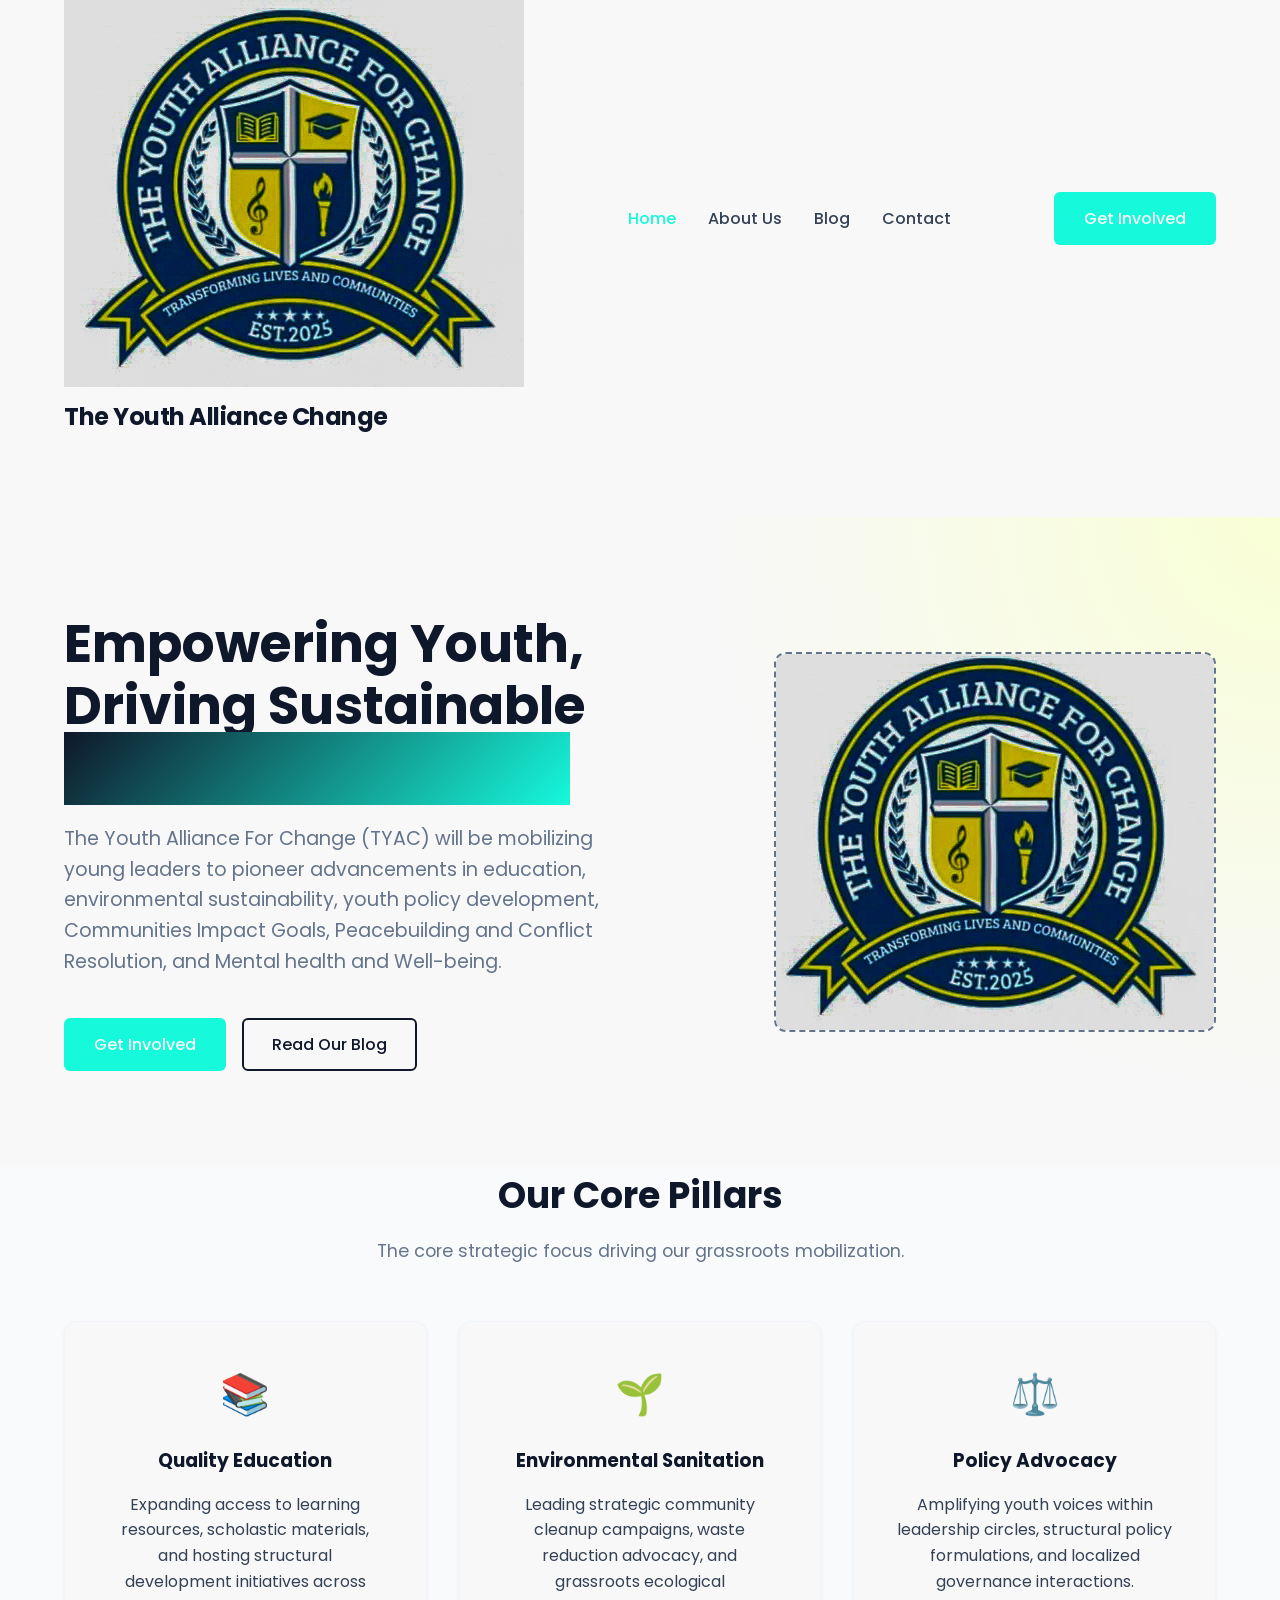
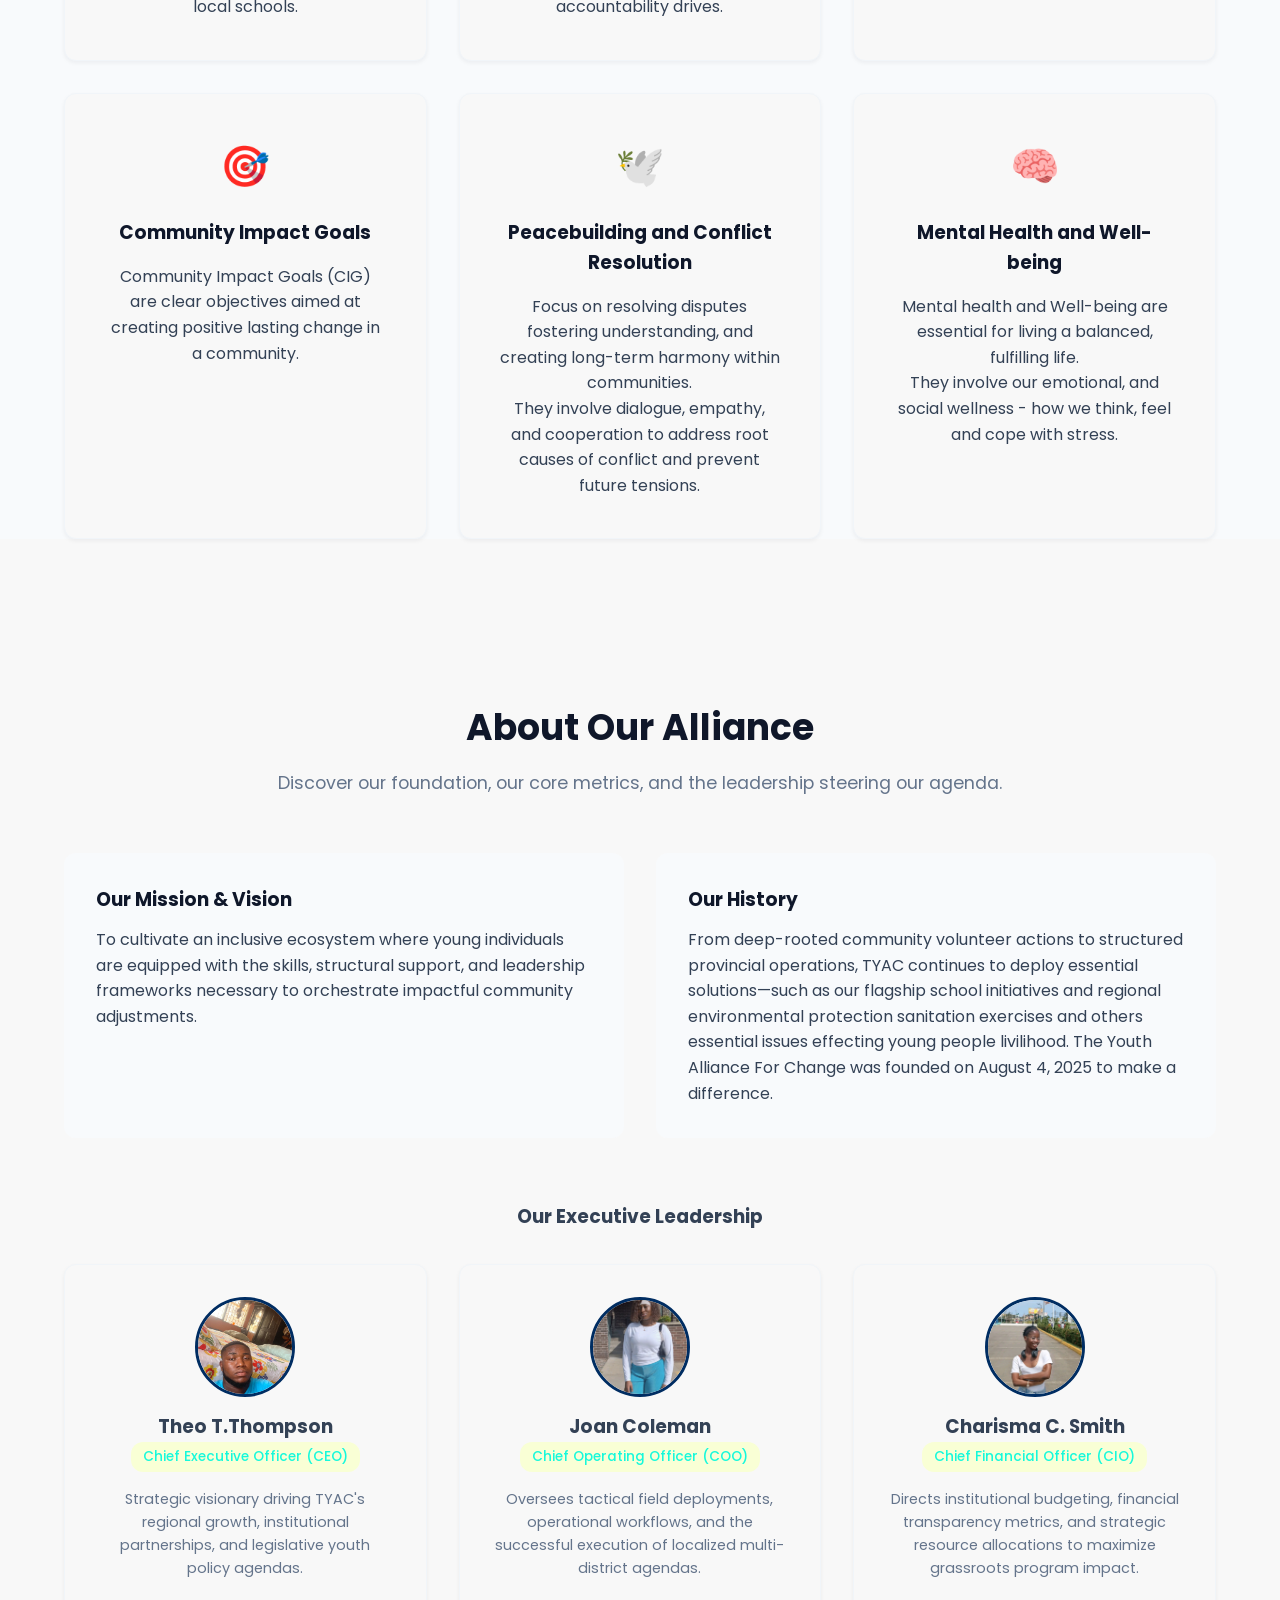
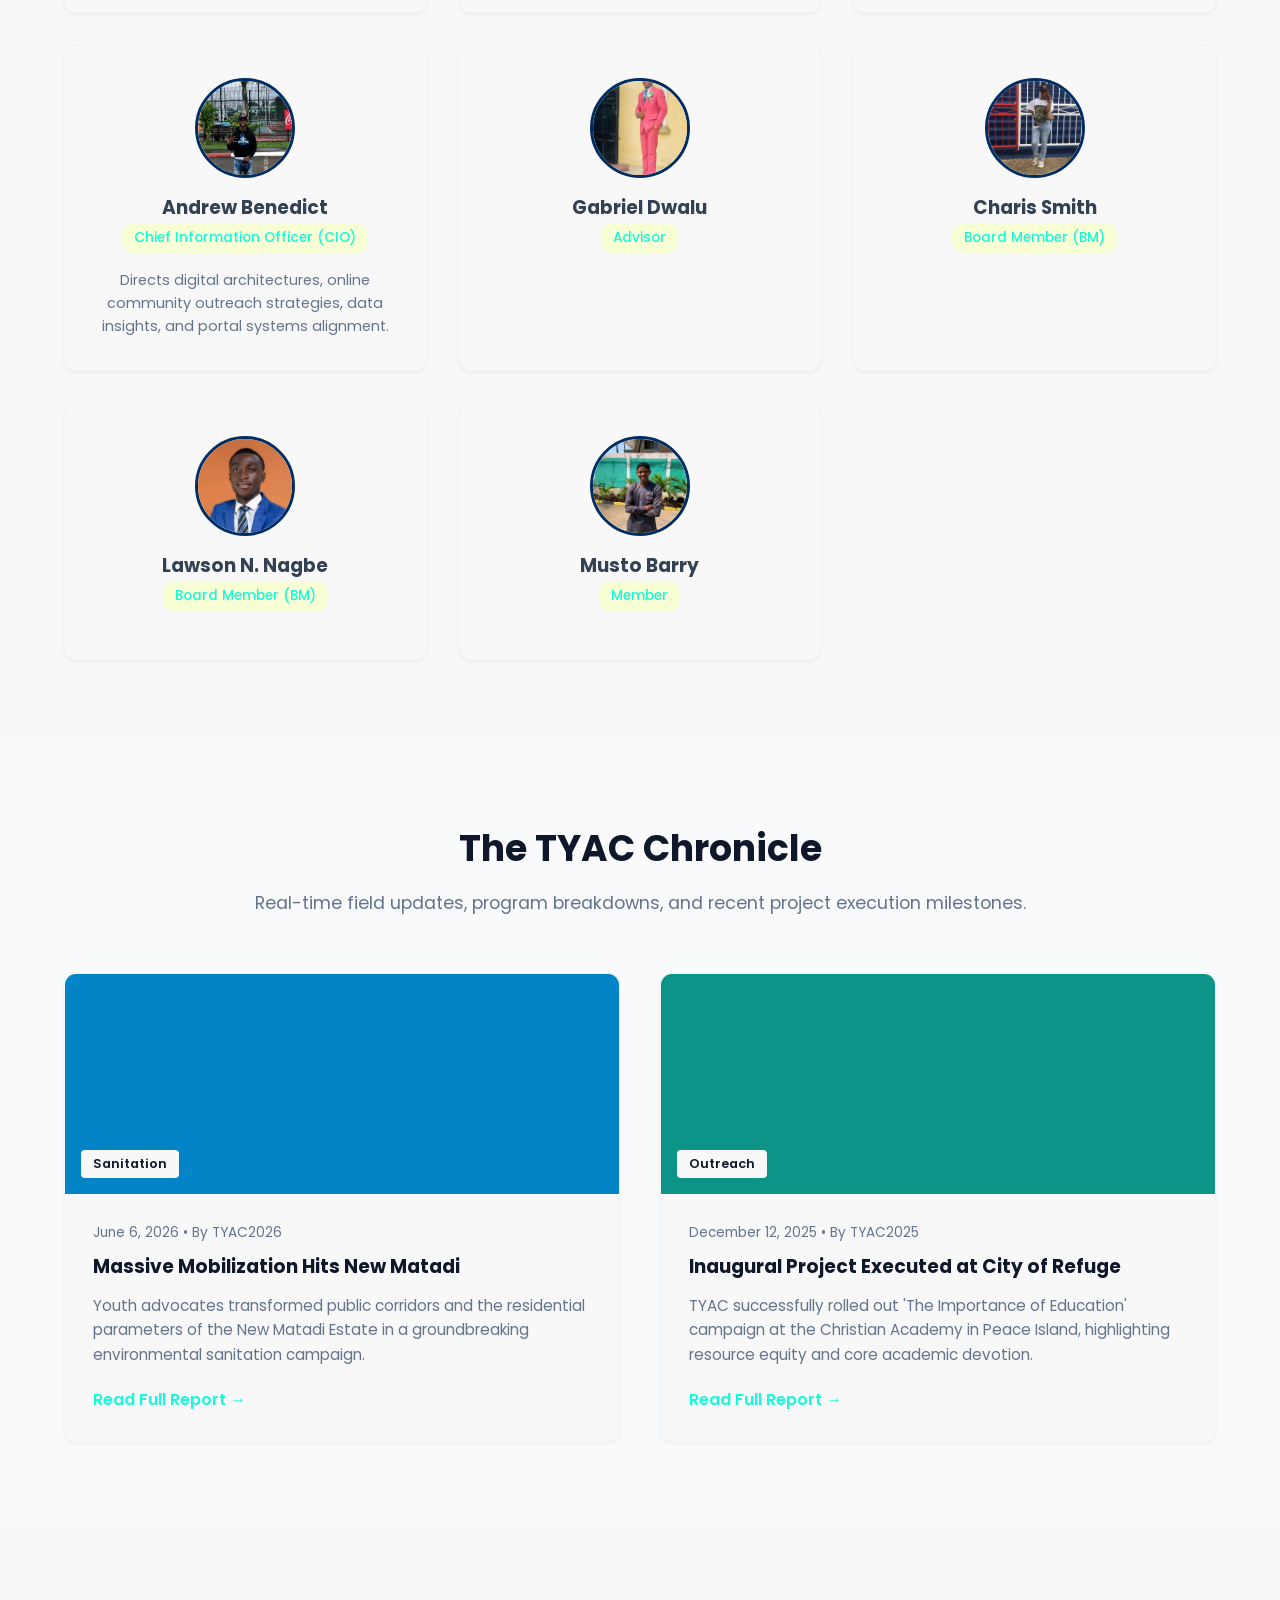
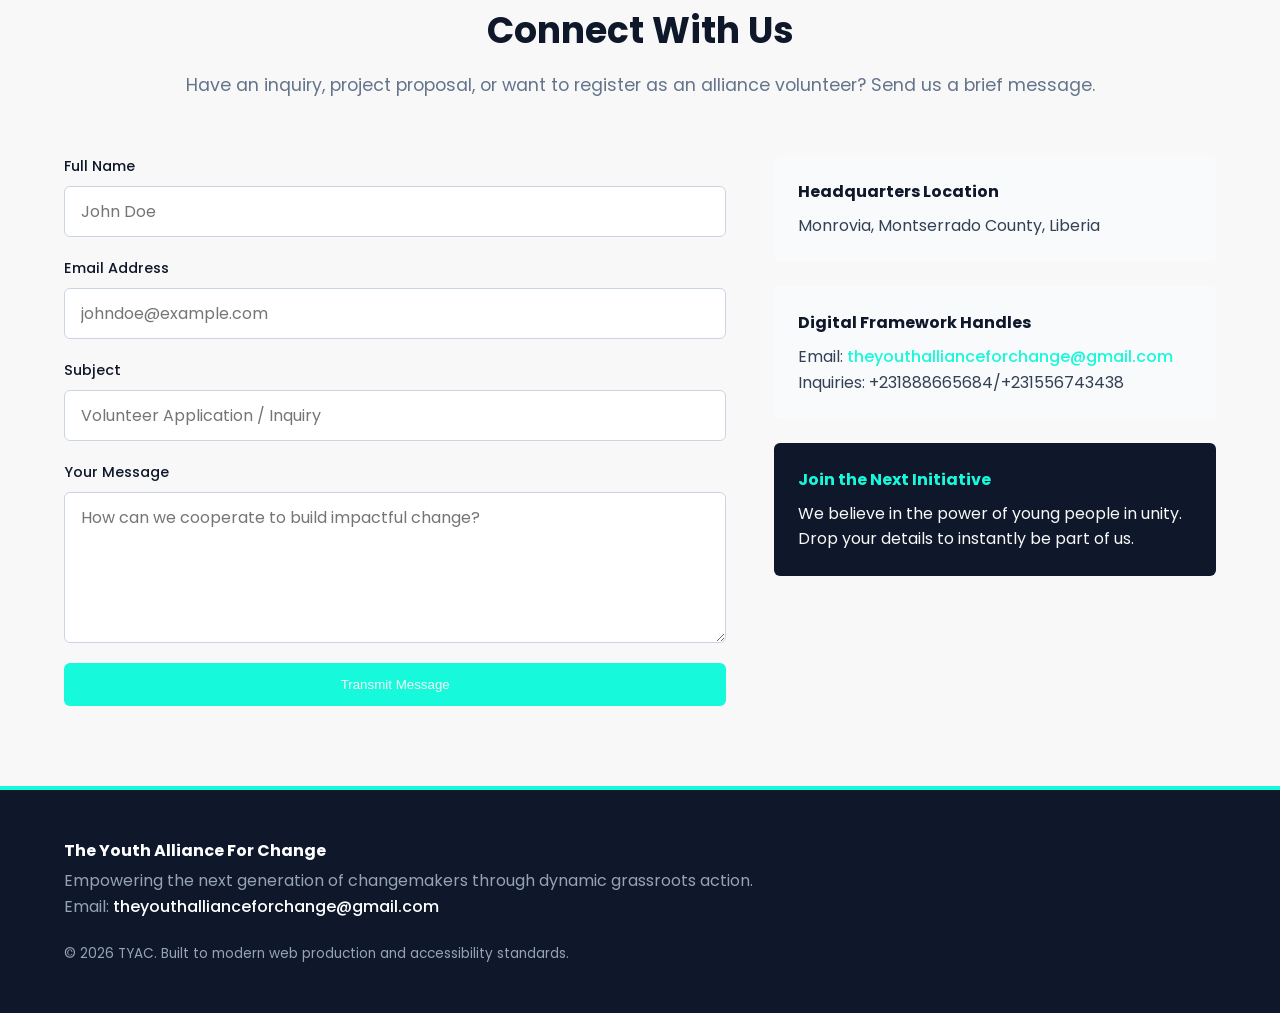
<file: index.html>
<!DOCTYPE html>
<html lang="en">
<head>
    <meta charset="UTF-8">
    <meta name="viewport" content="width=device-width, initial-scale=1.0">
    <title>The Youth Alliance For Change (TYAC) | Official Portal</title>
    <!-- Browser Tab Icon (Favicon) -->
    <link rel="icon" type="image/jpeg" href="1000173127.jpg">
    <!-- Google Fonts for High-End Typography -->
    <link rel="preconnect" href="https://fonts.googleapis.com">
    <link rel="preconnect" href="https://fonts.gstatic.com" crossorigin>
    <link href="https://fonts.googleapis.com/css2?family=Poppins:wght@400;500;600;700&display=swap" rel="stylesheet">
    <link rel="stylesheet" href="style.css">
</head>
<body>

    <!-- GLOBAL HEADER & NAVIGATION -->
        <div class="container header-flex">
            <div class="logo">
                <!-- Swapped text for the official image asset -->
                <a href="#home" class="logo-link">
                    <img src="yac.jpg" alt="The Youth Alliance For Change Logo" class="header-logo-img">
                    <div class="logo">The Youth Alliance Change</div>
                </a>
            </div>
            <nav class="nav-bar">
                <ul class="nav-links">
                    <li><a href="#home" class="active">Home</a></li>
                    <li><a href="#about">About Us</a></li>
                    <li><a href="#blog">Blog</a></li>
                    <li><a href="#contact">Contact</a></li>
                </ul>
            </nav>
            <a href="#contact" class="btn btn-primary nav-cta">Get Involved</a>
        </div>
    </header>

    <main>
        <!-- PAGE 1: HOMEPAGE (LANDING) -->
        <section id="home" class="page-section">
            <!-- Hero Area -->
            <div class="hero-section">
                <div class="container hero-grid">
                    <div class="hero-content">
                        <h1>Empowering Youth, Driving Sustainable <span class="text-gradient">Community Action</span></h1>
                        <p>The Youth Alliance For Change (TYAC) will be mobilizing young leaders to pioneer advancements in education, environmental sustainability, youth policy development, Communities Impact Goals, Peacebuilding and Conflict Resolution, and Mental health and Well-being.</p>
                        <div class="hero-ctas">
                            <a href="#contact" class="btn btn-primary">Get Involved</a>
                            <a href="#blog" class="btn btn-secondary">Read Our Blog</a>
                        </div>
                    </div>
                    <div class="hero-image-placeholder">
                        <!-- Replaced generic text with a clean presentation of the official shield -->
                        <img src="yac.jpg" alt="TYAC Crest" class="hero-crest-img">
                    </div>
                </div>
            </div>

            <!-- Core Pillars Section -->
            <div class="pillars-section bg-light">
                <div class="container">
                    <div class="section-title">
                        <h2>Our Core Pillars</h2>
                        <p>The core strategic focus driving our grassroots mobilization.</p>
                    </div>
                    <div class="grid-3-col">
                        <div class="card pillar-card">
                            <div class="pillar-icon">📚</div>
                            <h3>Quality Education</h3>
                            <p>Expanding access to learning resources, scholastic materials, and hosting structural development initiatives across local schools.</p>
                        </div>
                        <div class="card pillar-card">
                            <div class="pillar-icon">🌱</div>
                            <h3>Environmental Sanitation</h3>
                            <p>Leading strategic community cleanup campaigns, waste reduction advocacy, and grassroots ecological accountability drives.</p>
                        </div>
                        <div class="card pillar-card">
                            <div class="pillar-icon">⚖️</div>
                            <h3>Policy Advocacy</h3>
                            <p>Amplifying youth voices within leadership circles, structural policy formulations, and localized governance interactions.</p>
                        </div>
                        <div class="card pillar-card">
                            <div class="pillar-icon">🎯</div>
                            <h3>Community Impact Goals</h3>
                            <p>Community Impact Goals (CIG) are clear objectives aimed at creating positive lasting change in a community.</p>
                        </div>
                        <div class="card pillar-card">
                            <div class="pillar-icon">🕊️</div>
                            <h3>Peacebuilding and Conflict Resolution</h3>
                            <p>Focus on resolving disputes fostering understanding, and creating long-term harmony within communities. <br> They involve dialogue, empathy, and cooperation to address root causes of conflict and prevent future tensions.</p>
                        </div>
                        <div class="card pillar-card">
                            <div class="pillar-icon">🧠</div>
                            <h3>Mental Health and Well-being</h3>
                            <p>Mental health and Well-being are essential for living a balanced, fulfilling life. <br> They involve our emotional, and social wellness - how we think, feel and cope with stress. </p>
                        </div>
                    </div>
                </div>
            </div>
        </section>

        <!-- PAGE 2: ABOUT US -->
        <section id="about" class="page-section bg-white">
            <div class="container">
                <div class="section-title">
                    <h2>About Our Alliance</h2>
                    <p>Discover our foundation, our core metrics, and the leadership steering our agenda.</p>
                </div>
                <div class="about-story-grid">
                    <div class="story-card">
                        <h3>Our Mission & Vision</h3>
                        <p>To cultivate an inclusive ecosystem where young individuals are equipped with the skills, structural support, and leadership frameworks necessary to orchestrate impactful community adjustments.</p>
                    </div>
                    <div class="story-card">
                        <h3>Our History</h3>
                        <p>From deep-rooted community volunteer actions to structured provincial operations, TYAC continues to deploy essential solutions—such as our flagship school initiatives and regional environmental protection sanitation exercises and others essential issues effecting young people livilihood. 
                            The Youth Alliance For Change was founded on August 4, 2025 to make a difference. </p>
                    </div>
                </div>

                <!-- Leadership Sub-Section -->
                <div class="leadership-block">
                    <div class="section-title sub-title">
                        <h3>Our Executive Leadership</h3>
                    </div>
               <div class="grid-3-col">
    <div class="card leader-card">
        <div class="avatar-container">
            <img src="ttt.jpeg" alt="Theo T. Thompson" class="leader-avatar">
        </div>
        <h3>Theo T.Thompson</h3>
        <p class="role-badge">Chief Executive Officer (CEO)</p>
        <p class="leader-bio">Strategic visionary driving TYAC's regional growth, institutional partnerships, and legislative youth policy agendas.</p>
    </div>

    <div class="card leader-card">
        <div class="avatar-container">
            <img src="rjc.jpg" alt="Joan Coleman" class="leader-avatar">
        </div>
        <h3>Joan Coleman</h3>
        <p class="role-badge">Chief Operating Officer (COO)</p>
        <p class="leader-bio">Oversees tactical field deployments, operational workflows, and the successful execution of localized multi-district agendas.</p>
    </div>

    <div class="card leader-card">
        <div class="avatar-container">
            <img src="ccs.jpeg" alt="Charisma C. Smith" class="leader-avatar">
        </div>
        <h3>Charisma C. Smith</h3>
        <p class="role-badge">Chief Financial Officer (CIO)</p>
        <p class="leader-bio">Directs institutional budgeting, financial transparency metrics, and strategic resource allocations to maximize grassroots program impact.</p>
    </div>

     <div class="card leader-card">
        <div class="avatar-container">
            <img src="AB.jpeg" alt="Drew Dë Bõss" class="leader-avatar">
        </div>
        <h3> Andrew Benedict</h3>
        <p class="role-badge">Chief Information Officer (CIO)</p>
        <p class="leader-bio">Directs digital architectures, online community outreach strategies, data insights, and portal systems alignment.</p>
    </div>
    
 <div class="card leader-card">
        <div class="avatar-container">
            <img src="gnd.jpg" alt="Gabriel Dwalu" class="leader-avatar">
        </div>
        <h3>Gabriel Dwalu</h3>
        <p class="role-badge">Advisor</p>
        <p class="leader-bio"> </p>
    </div>

 <div class="card leader-card">
        <div class="avatar-container">
            <img src="chs.jpg" alt="Charis Smith" class="leader-avatar">
        </div>
        <h3>Charis Smith</h3>
        <p class="role-badge">Board Member (BM) </p>
        <p class="leader-bio"></p>
    </div>

     <div class="card leader-card">
        <div class="avatar-container">
            <img src="lnn.jpg" alt="Lawson N. Nagbe" class="leader-avatar">
        </div>
        <h3>Lawson N. Nagbe</h3>
        <p class="role-badge"> Board Member (BM)</p>
        <p class="leader-bio"></p>
    </div>

     <div class="card leader-card">
        <div class="avatar-container">
            <img src="mub.jpeg" alt="Musto Barry" class="leader-avatar">
        </div>
        <h3>Musto Barry</h3>
        <p class="role-badge">Member </p>
        <p class="leader-bio"></p>
    </div>

    </div>

</div>
        </section>

        <!-- PAGE 3: BLOG / NEWS FEED -->
        <section id="blog" class="page-section bg-light">
            <div class="container">
                <div class="section-title">
                    <h2>The TYAC Chronicle</h2>
                    <p>Real-time field updates, program breakdowns, and recent project execution milestones.</p>
                </div>
                <div class="blog-feed-grid">
                    <!-- Blog Post 1 -->
                    <article class="card blog-card">
                        <div class="blog-img-stub sanitation-bg">
                            <span class="category-badge">Sanitation</span>
                        </div>
                        <div class="blog-card-body">
                            <div class="blog-meta">June 6, 2026 • By TYAC2026</div>
                            <h3>Massive Mobilization Hits New Matadi</h3>
                            <p>Youth advocates transformed public corridors and the residential parameters of the New Matadi Estate in a groundbreaking environmental sanitation campaign.</p>
                            <a href="https://yacli.blogspot.com/2026/06/project-implementation-report_01308783258.html" class="read-more-link">Read Full Report →</a>
                        </div>
                    </article>

                    <!-- Blog Post 2 -->
                    <article class="card blog-card">
                        <div class="blog-img-stub education-bg">
                            <span class="category-badge">Outreach</span>
                        </div>
                        <div class="blog-card-body">
                            <div class="blog-meta">December 12, 2025 • By TYAC2025</div>
                            <h3>Inaugural Project Executed at City of Refuge</h3>
                            <p>TYAC successfully rolled out 'The Importance of Education' campaign at the Christian Academy in Peace Island, highlighting resource equity and core academic devotion.</p>
                            <a href="https://yacli.blogspot.com/2026/06/project-implementation-report.html" class="read-more-link">Read Full Report →</a>
                        </div>
                    </article>
                </div>
            </div>
        </section>

        <!-- PAGE 4: CONTACT & GET INVOLVED -->
        <section id="contact" class="page-section bg-white">
            <div class="container">
                <div class="section-title">
                    <h2>Connect With Us</h2>
                    <p>Have an inquiry, project proposal, or want to register as an alliance volunteer? Send us a brief message.</p>
                </div>
                <div class="contact-grid">
                    <!-- Form Component -->
                    <div class="form-container">
                        <form action="https://formsubmit.co/theyouthallianceforchange@gmail.com" method="POST" class="styled-form" id="contact-form">
                            <div class="form-group">
                                <label for="name">Full Name</label>
                                <input type="text" id="name" placeholder="John Doe" required>
                            </div>
                            <div class="form-group">
                                <label for="Email">Email Address</label>
                                <input type="email" id="email" placeholder="johndoe@example.com" required>
                            </div>
                            <div class="form-group">
                                <label for="subject">Subject</label>
                                <input type="text" id="subject" placeholder="Volunteer Application / Inquiry" required>
                            </div>
                            <div class="form-group">
                                <label for="message">Your Message</label>
                                <textarea id="message" rows="5" placeholder="How can we cooperate to build impactful change?" required></textarea>
                            </div>
                            <button type="submit" class="btn btn-primary btn-block">Transmit Message</button>
                        </form>
                    </div>

                    <!-- Sidebar Metadata -->
                    <div class="contact-sidebar">
                        <div class="info-card">
                            <h4>Headquarters Location</h4>
                            <p>Monrovia, Montserrado County, Liberia</p>
                        </div>
                        <div class="info-card">
                            <h4>Digital Framework Handles</h4>
                            <p>Email: <a href="mailto:theyouthallianceforchange@gmail.com" class="email-link">theyouthallianceforchange@gmail.com</a></p>
                            <p>Inquiries: +231888665684/+231556743438</p>
                        </div>
                        <div class="info-card highlight-box">
                            <h4>Join the Next Initiative</h4>
                            <p>We believe in the power of young people in unity. Drop your details to instantly be part of us.</p>
                        </div>
                    </div>
                </div>
            </div>
        </section>
    </main>

    <!-- GLOBAL FOOTER -->
    <footer class="main-footer">
        <div class="container footer-grid">
            <div class="footer-brand">
                <h4>The Youth Alliance For Change</h4>
                <p>Empowering the next generation of changemakers through dynamic grassroots action.<br>Email: <a href="mailto:theyouthallianceforchange@gmail.com" class="email-link">theyouthallianceforchange@gmail.com</a></p>
            </div>
            <div class="footer-copy">
                &copy; 2026 TYAC. Built to modern web production and accessibility standards.
            </div>
        </div>
    </footer>

    <script src="script.js"></script>
</body>
</html>
</file>
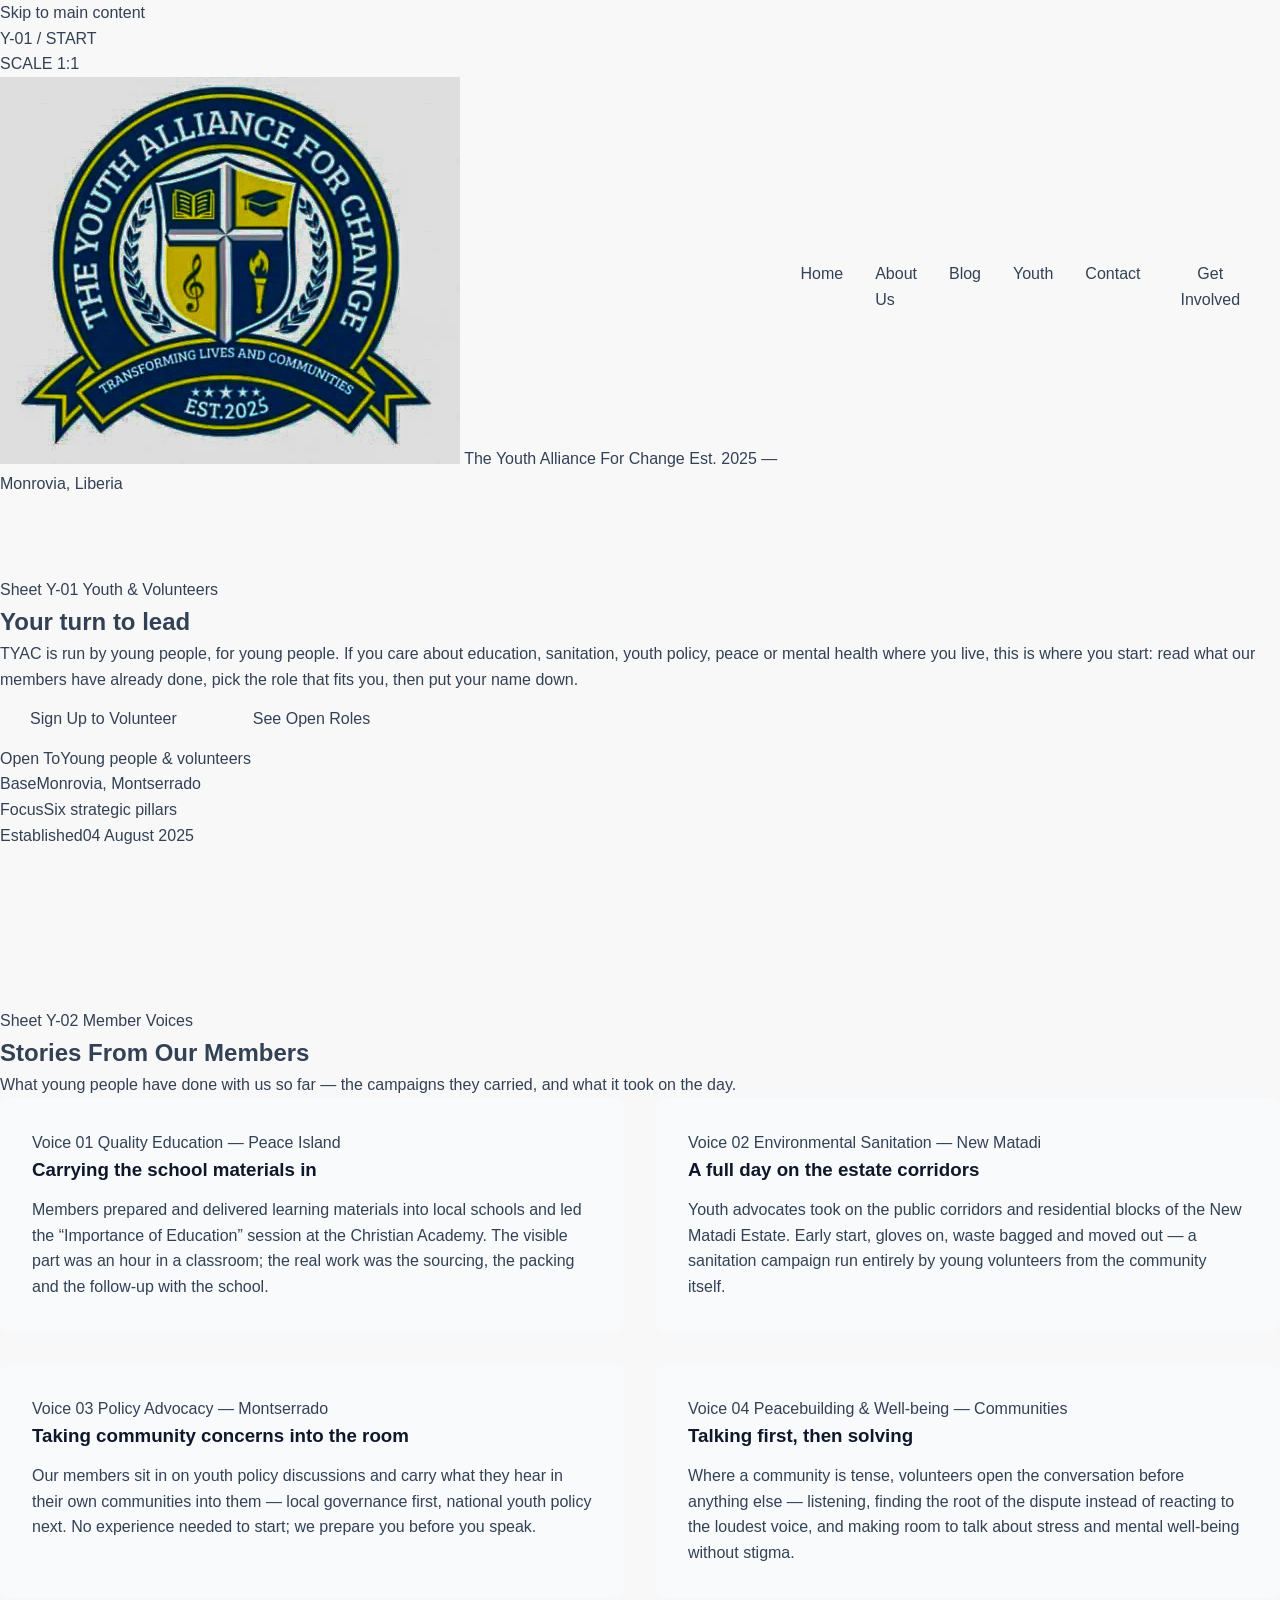
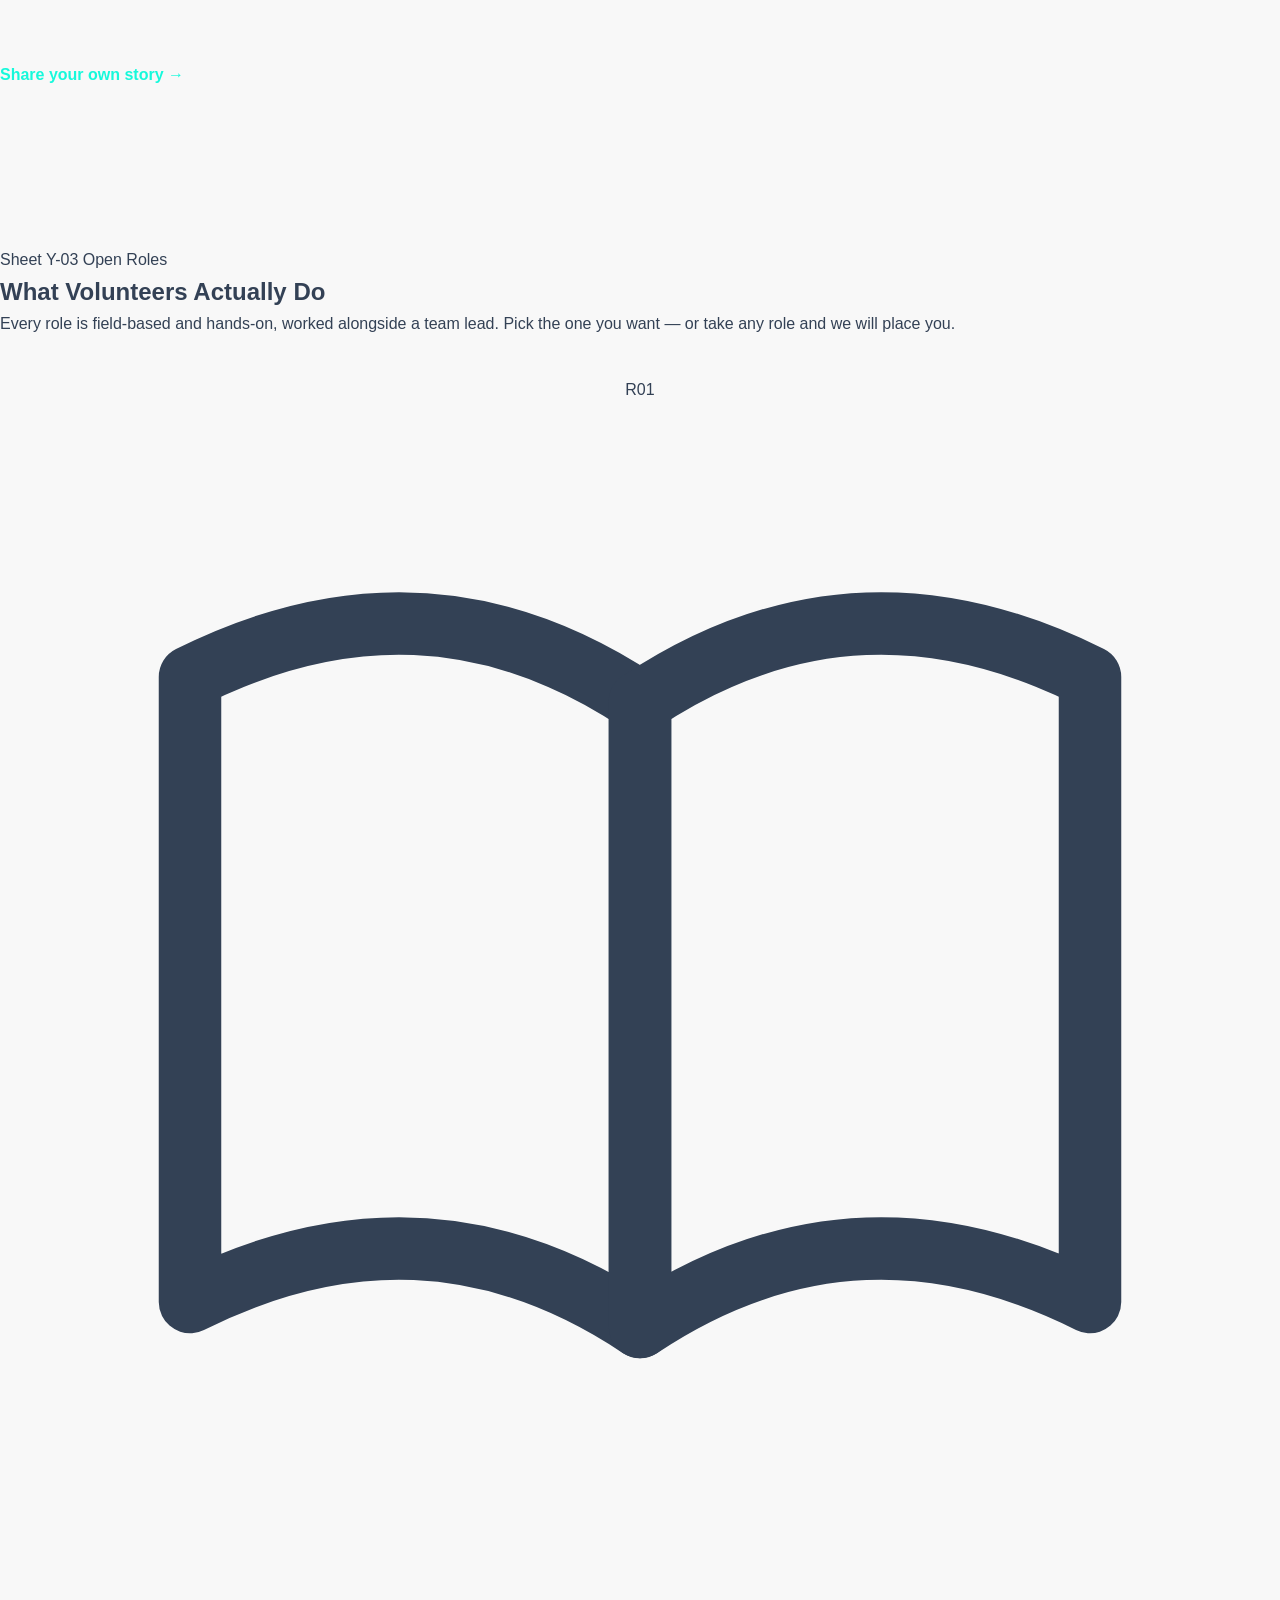
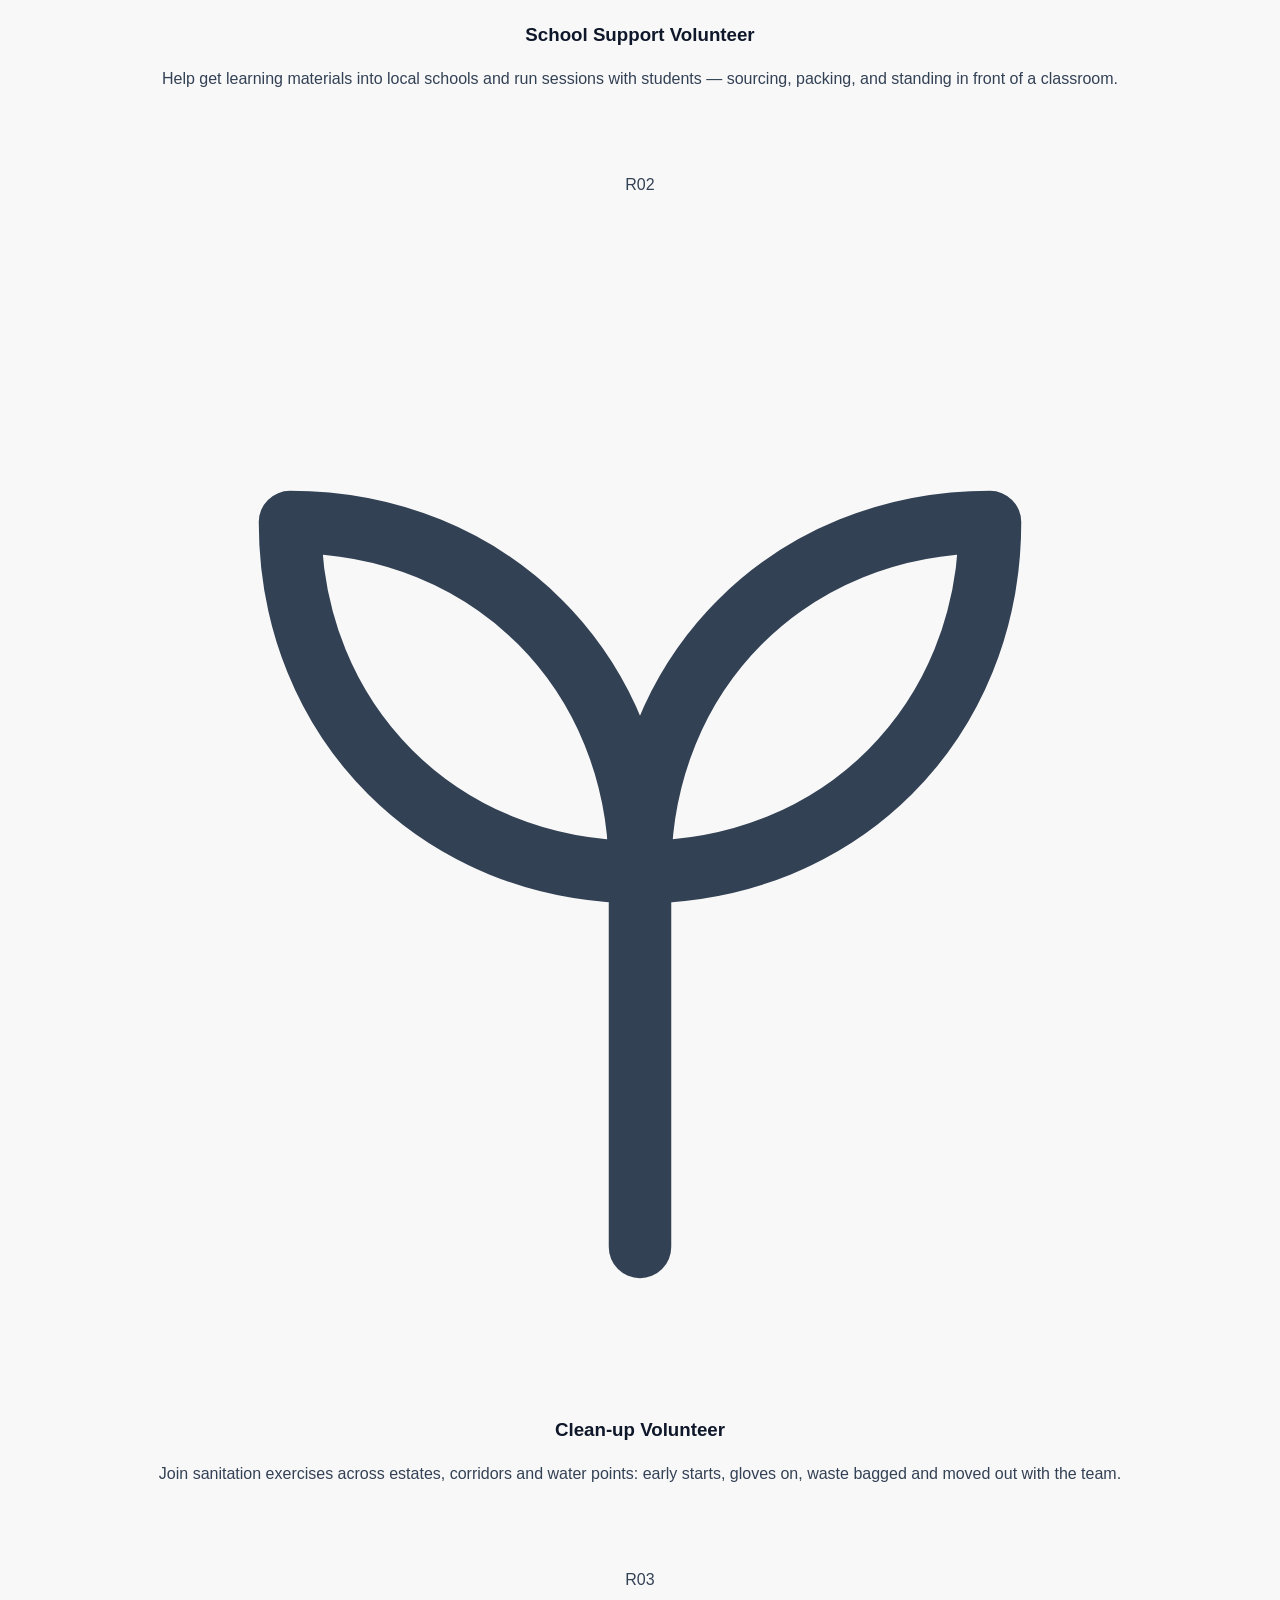
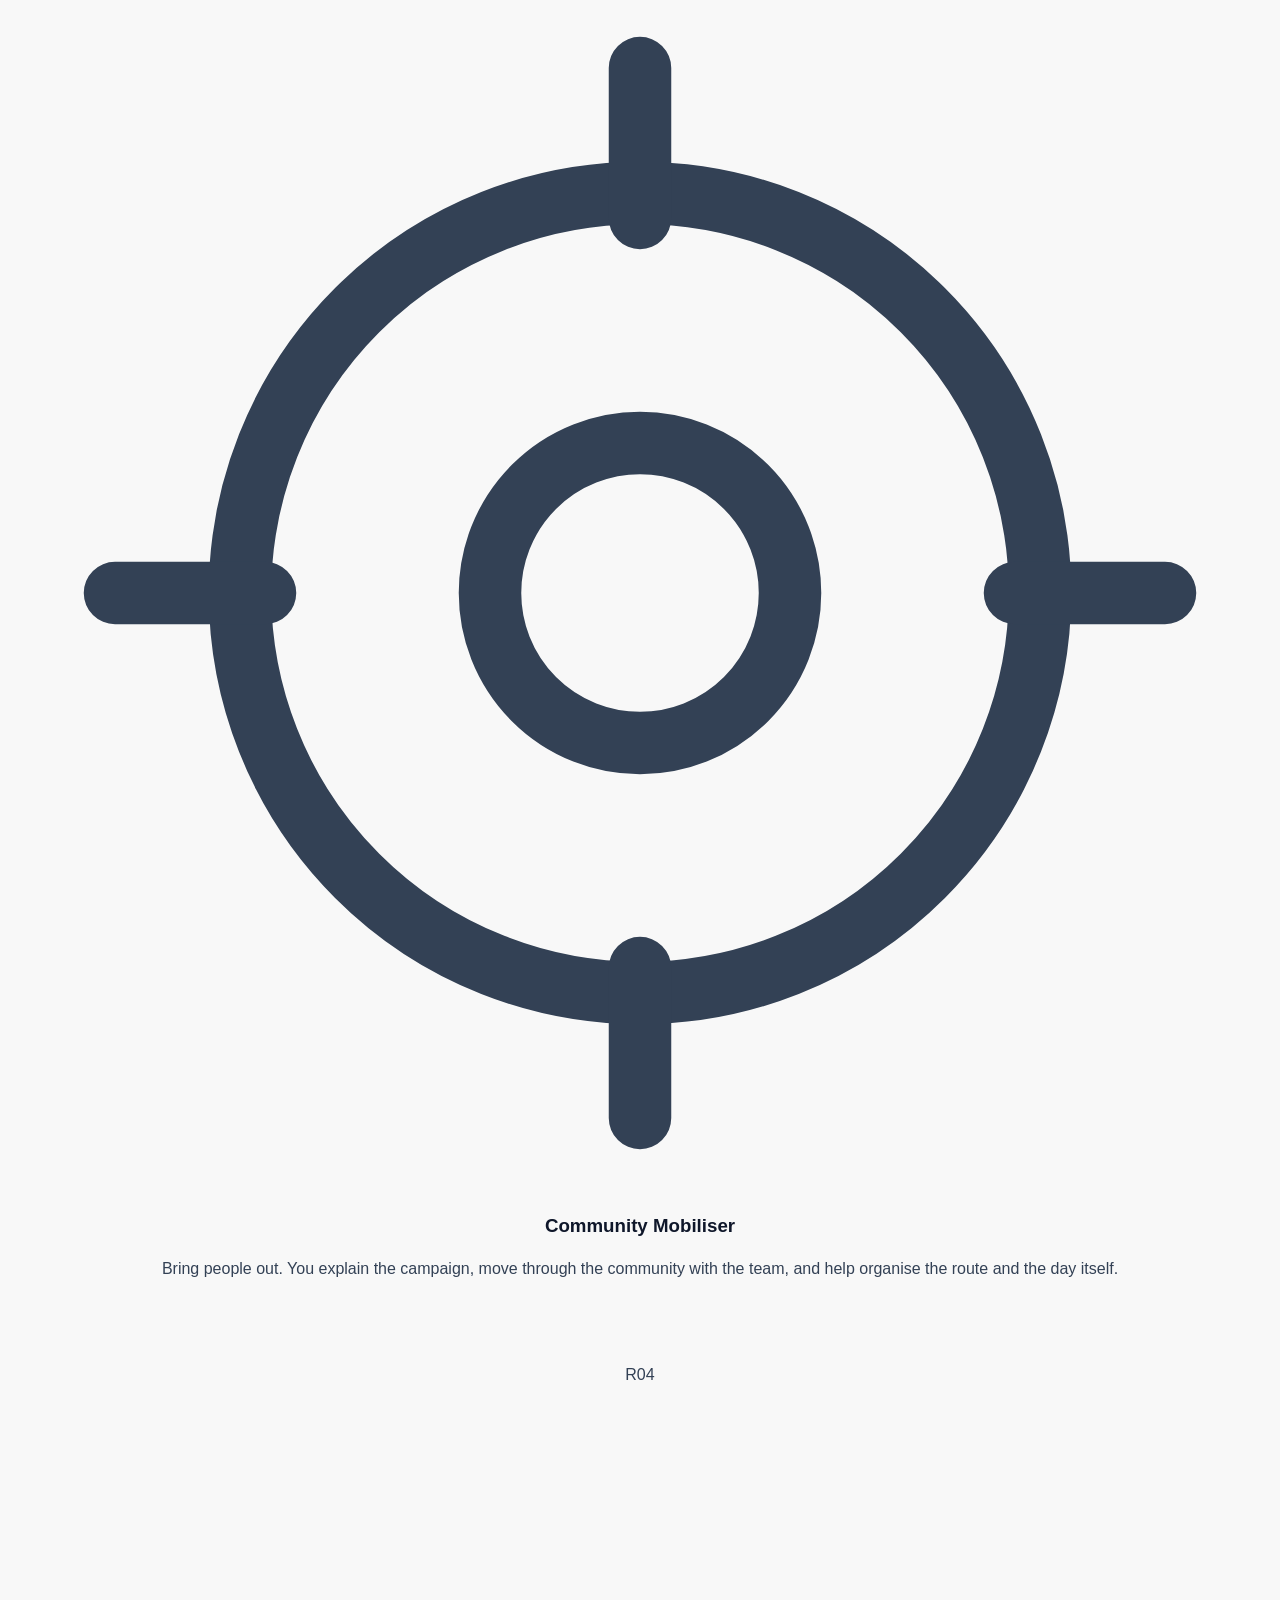
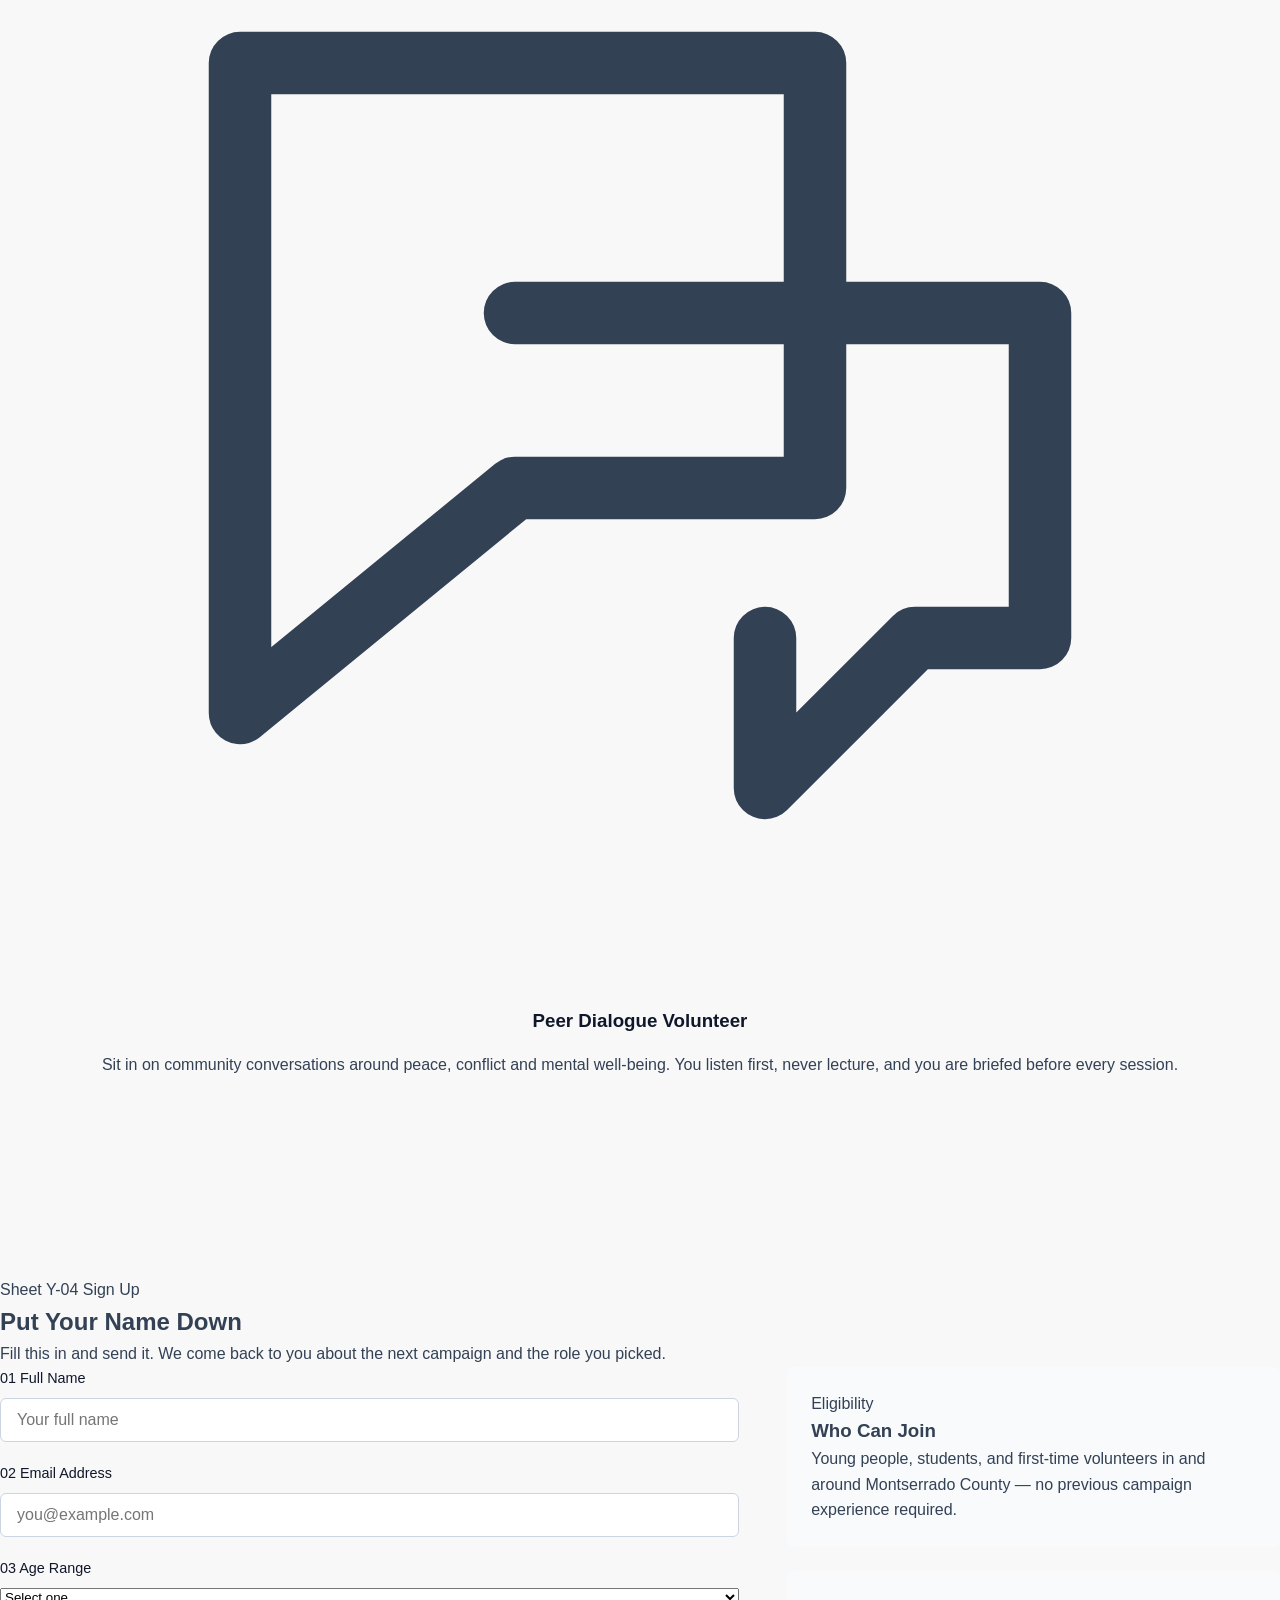
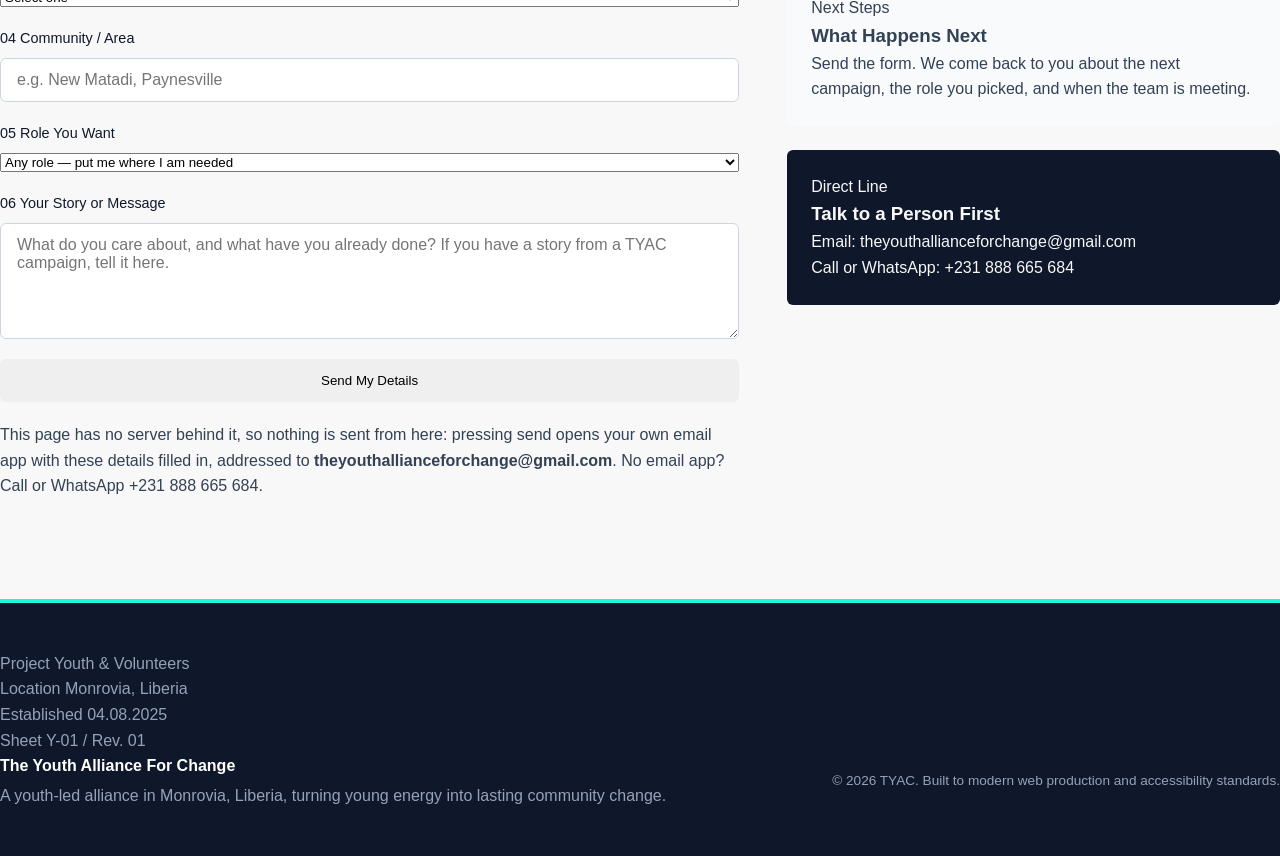
<file: youth.html>
<!DOCTYPE html>
<html lang="en">
<head>
    <meta charset="UTF-8">
    <meta name="viewport" content="width=device-width, initial-scale=1.0">
    <meta name="description" content="Youth and volunteer hub of The Youth Alliance For Change (TYAC): stories from young members, the roles volunteers actually do, and a sign-up form to join the next campaign in Montserrado County, Liberia.">
    <meta name="theme-color" content="#F2F0ED">
    <title>Youth &amp; Volunteers | The Youth Alliance For Change (TYAC)</title>
    <link rel="icon" type="image/jpeg" href="yac.jpg">
    <link rel="preconnect" href="https://fonts.googleapis.com">
    <link rel="preconnect" href="https://fonts.gstatic.com" crossorigin>
    <link href="https://fonts.googleapis.com/css2?family=Inter:wght@700;800&family=IBM+Plex+Mono:wght@400;500&display=swap" rel="stylesheet">
    <link rel="stylesheet" href="style.css?v=4">
    <script src="analytics.js?v=2"></script>
</head>
<body data-sheets="start:Y-01:START;voices:Y-02:VOICES;roles:Y-03:ROLES;signup:Y-04:SIGN-UP">

    <a class="skip-link" href="#main-content">Skip to main content</a>

    <!-- CUSTOM CROSSHAIR CURSOR (desktop / fine pointer only) -->
    <div class="cursor" aria-hidden="true">
        <span class="cursor__ring"></span>
        <span class="cursor__label"></span>
    </div>

    <!-- MEASURING RAIL: conceptual scrollbar with millimetre markings -->
    <aside class="rail" aria-hidden="true">
        <span class="rail__stamp">TYAC / Y-01</span>
        <div class="rail__track">
            <div class="rail__ticks"></div>
            <div class="rail__progress"><span class="rail__head"></span></div>
        </div>
        <span class="rail__scale">SCALE 1:1</span>
    </aside>

    <!-- GLOBAL HEADER & NAVIGATION -->
    <header class="site-header">
        <div class="wrap header-flex">
            <a href="index.html" class="brand">
                <span class="brand__plate">
                    <img src="yac.jpg" alt="The Youth Alliance For Change crest" class="brand__mark">
                </span>
                <span class="brand__text">
                    <span class="brand__name">The Youth Alliance For Change</span>
                    <span class="brand__meta">Est. 2025 — Monrovia, Liberia</span>
                </span>
            </a>
            <nav class="nav-bar" aria-label="Primary">
                <ul class="nav-links" role="list">
                    <li><a href="index.html" class="nav-link" data-cursor="HOME">Home</a></li>
                    <li><a href="index.html#about" class="nav-link" data-cursor="ABOUT">About Us</a></li>
                    <li><a href="index.html#blog" class="nav-link" data-cursor="BLOG">Blog</a></li>
                    <li><a href="youth.html" class="nav-link is-active" aria-current="page" data-cursor="YOUTH">Youth</a></li>
                    <li><a href="index.html#contact" class="nav-link" data-cursor="CONTACT">Contact</a></li>
                </ul>
            </nav>
            <a href="#signup" class="btn btn--ghost nav-cta" data-cursor="JOIN">Get Involved</a>
        </div>
    </header>

    <main id="main-content">
        <!-- SHEET Y-01 — YOUTH & VOLUNTEER HUB -->
        <section id="start" class="page-section">
            <div class="grid-frame" aria-hidden="true"></div>
            <div class="wrap">
                <div class="section-head section-head--left">
                    <p class="eyebrow"><span class="eyebrow__index">Sheet Y-01</span> Youth &amp; Volunteers</p>
                    <h1>Your turn to <span class="text-accent">lead</span></h1>
                    <p class="lead">TYAC is run by young people, for young people. If you care about education, sanitation, youth policy, peace or mental health where you live, this is where you start: read what our members have already done, pick the role that fits you, then put your name down.</p>
                    <div class="hero-ctas">
                        <a href="#signup" class="btn btn--primary" data-cursor="JOIN">Sign Up to Volunteer</a>
                        <a href="#roles" class="btn btn--secondary" data-cursor="ROLES">See Open Roles</a>
                    </div>

                    <ul class="spec-list" role="list">
                        <li class="spec"><span class="spec__key">Open To</span><span class="spec__val">Young people &amp; volunteers</span></li>
                        <li class="spec"><span class="spec__key">Base</span><span class="spec__val">Monrovia, Montserrado</span></li>
                        <li class="spec"><span class="spec__key">Focus</span><span class="spec__val">Six strategic pillars</span></li>
                        <li class="spec"><span class="spec__key">Established</span><span class="spec__val">04 August 2025</span></li>
                    </ul>
                </div>
            </div>
        </section>

        <!-- SHEET Y-02 — STORIES FROM YOUNG MEMBERS -->
        <section id="voices" class="page-section youth-voices">
            <div class="wrap">
                <div class="section-head section-head--left">
                    <p class="eyebrow"><span class="eyebrow__index">Sheet Y-02</span> Member Voices</p>
                    <h2>Stories From Our Members</h2>
                    <p class="section-sub">What young people have done with us so far — the campaigns they carried, and what it took on the day.</p>
                </div>

                <div class="about-story-grid">
                    <article class="story-card">
                        <span class="story-card__index">Voice 01</span>
                        <span class="info-card__key">Quality Education — Peace Island</span>
                        <h3>Carrying the school materials in</h3>
                        <p>Members prepared and delivered learning materials into local schools and led the “Importance of Education” session at the Christian Academy. The visible part was an hour in a classroom; the real work was the sourcing, the packing and the follow-up with the school.</p>
                    </article>

                    <article class="story-card">
                        <span class="story-card__index">Voice 02</span>
                        <span class="info-card__key">Environmental Sanitation — New Matadi</span>
                        <h3>A full day on the estate corridors</h3>
                        <p>Youth advocates took on the public corridors and residential blocks of the New Matadi Estate. Early start, gloves on, waste bagged and moved out — a sanitation campaign run entirely by young volunteers from the community itself.</p>
                    </article>

                    <article class="story-card">
                        <span class="story-card__index">Voice 03</span>
                        <span class="info-card__key">Policy Advocacy — Montserrado</span>
                        <h3>Taking community concerns into the room</h3>
                        <p>Our members sit in on youth policy discussions and carry what they hear in their own communities into them — local governance first, national youth policy next. No experience needed to start; we prepare you before you speak.</p>
                    </article>

                    <article class="story-card">
                        <span class="story-card__index">Voice 04</span>
                        <span class="info-card__key">Peacebuilding &amp; Well-being — Communities</span>
                        <h3>Talking first, then solving</h3>
                        <p>Where a community is tense, volunteers open the conversation before anything else — listening, finding the root of the dispute instead of reacting to the loudest voice, and making room to talk about stress and mental well-being without stigma.</p>
                    </article>
                </div>

                <p><a href="#signup" class="read-more-link" data-cursor="STORY">Share your own story →</a></p>
            </div>
        </section>

        <!-- SHEET Y-03 — VOLUNTEER ROLES -->
        <section id="roles" class="page-section youth-roles">
            <div class="wrap">
                <div class="section-head section-head--left">
                    <p class="eyebrow"><span class="eyebrow__index">Sheet Y-03</span> Open Roles</p>
                    <h2>What Volunteers Actually Do</h2>
                    <p class="section-sub">Every role is field-based and hands-on, worked alongside a team lead. Pick the one you want — or take any role and we will place you.</p>
                </div>

                <div class="pillar-grid">
                    <article class="pillar-card">
                        <span class="pillar-card__index">R01</span>
                        <span class="pillar-icon" aria-hidden="true">
                            <svg viewBox="0 0 24 24" fill="none" stroke="currentColor" stroke-width="1.25" stroke-linecap="round" stroke-linejoin="round">
                                <path d="M3 5.5c3-1.5 6-1.5 9 .5v12.5c-3-2-6-2-9-.5z"/>
                                <path d="M21 5.5c-3-1.5-6-1.5-9 .5v12.5c3-2 6-2 9-.5z"/>
                            </svg>
                        </span>
                        <h3>School Support Volunteer</h3>
                        <p>Help get learning materials into local schools and run sessions with students — sourcing, packing, and standing in front of a classroom.</p>
                    </article>

                    <article class="pillar-card">
                        <span class="pillar-card__index">R02</span>
                        <span class="pillar-icon" aria-hidden="true">
                            <svg viewBox="0 0 24 24" fill="none" stroke="currentColor" stroke-width="1.25" stroke-linecap="round" stroke-linejoin="round">
                                <path d="M12 21v-7.5"/>
                                <path d="M12 13.5c0-4-3-7-7-7 0 4 3 7 7 7z"/>
                                <path d="M12 13.5c0-4 3-7 7-7 0 4-3 7-7 7z"/>
                            </svg>
                        </span>
                        <h3>Clean-up Volunteer</h3>
                        <p>Join sanitation exercises across estates, corridors and water points: early starts, gloves on, waste bagged and moved out with the team.</p>
                    </article>

                    <article class="pillar-card">
                        <span class="pillar-card__index">R03</span>
                        <span class="pillar-icon" aria-hidden="true">
                            <svg viewBox="0 0 24 24" fill="none" stroke="currentColor" stroke-width="1.25" stroke-linecap="round" stroke-linejoin="round">
                                <circle cx="12" cy="12" r="8"/>
                                <circle cx="12" cy="12" r="3"/>
                                <path d="M12 1.5v3M12 19.5v3M1.5 12h3M19.5 12h3"/>
                            </svg>
                        </span>
                        <h3>Community Mobiliser</h3>
                        <p>Bring people out. You explain the campaign, move through the community with the team, and help organise the route and the day itself.</p>
                    </article>

                    <article class="pillar-card">
                        <span class="pillar-card__index">R04</span>
                        <span class="pillar-icon" aria-hidden="true">
                            <svg viewBox="0 0 24 24" fill="none" stroke="currentColor" stroke-width="1.25" stroke-linecap="round" stroke-linejoin="round">
                                <path d="M4 5.5h11.5v8.5H9.5L4 18.5z"/>
                                <path d="M9.5 10.5H20V17h-2.5l-3 3v-3"/>
                            </svg>
                        </span>
                        <h3>Peer Dialogue Volunteer</h3>
                        <p>Sit in on community conversations around peace, conflict and mental well-being. You listen first, never lecture, and you are briefed before every session.</p>
                    </article>
                </div>
            </div>
        </section>

        <!-- SHEET Y-04 — VOLUNTEER SIGN-UP -->
        <section id="signup" class="page-section youth-signup">
            <div class="wrap">
                <div class="section-head section-head--left">
                    <p class="eyebrow"><span class="eyebrow__index">Sheet Y-04</span> Sign Up</p>
                    <h2>Put Your Name Down</h2>
                    <p class="section-sub">Fill this in and send it. We come back to you about the next campaign and the role you picked.</p>
                </div>

                <div class="contact-grid">
                    <!-- Volunteer sign-up form -->
                    <div class="form-container">
                        <form class="styled-form" id="signup-form" action="mailto:theyouthallianceforchange@gmail.com" method="post" enctype="text/plain">
                            <div class="form-group">
                                <label for="signup-name"><span class="field-index">01</span> Full Name</label>
                                <input type="text" id="signup-name" name="name" placeholder="Your full name" autocomplete="name" required>
                            </div>
                            <div class="form-group">
                                <label for="signup-email"><span class="field-index">02</span> Email Address</label>
                                <input type="email" id="signup-email" name="email" placeholder="you@example.com" autocomplete="email" required>
                            </div>
                            <div class="form-group">
                                <label for="signup-age"><span class="field-index">03</span> Age Range</label>
                                <select id="signup-age" name="age">
                                    <option value="">Select one</option>
                                    <option value="Under 18">Under 18</option>
                                    <option value="18 - 24">18 – 24</option>
                                    <option value="25 - 30">25 – 30</option>
                                    <option value="30+">30+</option>
                                </select>
                            </div>
                            <div class="form-group">
                                <label for="signup-community"><span class="field-index">04</span> Community / Area</label>
                                <input type="text" id="signup-community" name="community" placeholder="e.g. New Matadi, Paynesville" required>
                            </div>
                            <div class="form-group">
                                <label for="signup-role"><span class="field-index">05</span> Role You Want</label>
                                <select id="signup-role" name="role">
                                    <option value="Any role">Any role — put me where I am needed</option>
                                    <option value="School Support Volunteer">School Support Volunteer</option>
                                    <option value="Clean-up Volunteer">Clean-up Volunteer</option>
                                    <option value="Community Mobiliser">Community Mobiliser</option>
                                    <option value="Peer Dialogue Volunteer">Peer Dialogue Volunteer</option>
                                </select>
                            </div>
                            <div class="form-group">
                                <label for="signup-story"><span class="field-index">06</span> Your Story or Message</label>
                                <textarea id="signup-story" name="story" rows="5" placeholder="What do you care about, and what have you already done? If you have a story from a TYAC campaign, tell it here."></textarea>
                            </div>
                            <button type="submit" class="btn btn--primary btn-block" data-cursor="SEND">Send My Details</button>
                            <p class="form-note">This page has no server behind it, so nothing is sent from here: pressing send opens your own email app with these details filled in, addressed to <strong>theyouthallianceforchange@gmail.com</strong>. No email app? Call or WhatsApp <a href="tel:+231888665684">+231 888 665 684</a>.</p>
                            <p class="form-status" role="status" aria-live="polite"></p>
                        </form>
                    </div>

                    <!-- Sidebar metadata -->
                    <aside class="contact-sidebar">
                        <div class="info-card">
                            <span class="info-card__key">Eligibility</span>
                            <h3>Who Can Join</h3>
                            <p>Young people, students, and first-time volunteers in and around Montserrado County — no previous campaign experience required.</p>
                        </div>
                        <div class="info-card">
                            <span class="info-card__key">Next Steps</span>
                            <h3>What Happens Next</h3>
                            <p>Send the form. We come back to you about the next campaign, the role you picked, and when the team is meeting.</p>
                        </div>
                        <div class="info-card highlight-box">
                            <span class="info-card__key">Direct Line</span>
                            <h3>Talk to a Person First</h3>
                            <p>Email: <a href="mailto:theyouthallianceforchange@gmail.com">theyouthallianceforchange@gmail.com</a></p>
                            <p>Call or WhatsApp: <a href="tel:+231888665684">+231 888 665 684</a></p>
                        </div>
                    </aside>
                </div>
            </div>
        </section>
    </main>

    <!-- GLOBAL FOOTER — TITLE BLOCK -->
    <footer class="main-footer">
        <div class="wrap">
            <div class="title-block">
                <div class="title-block__cell">
                    <span class="title-block__key">Project</span>
                    <span class="title-block__val">Youth &amp; Volunteers</span>
                </div>
                <div class="title-block__cell">
                    <span class="title-block__key">Location</span>
                    <span class="title-block__val">Monrovia, Liberia</span>
                </div>
                <div class="title-block__cell">
                    <span class="title-block__key">Established</span>
                    <span class="title-block__val">04.08.2025</span>
                </div>
                <div class="title-block__cell">
                    <span class="title-block__key">Sheet</span>
                    <span class="title-block__val">Y-01 / Rev. 01</span>
                </div>
            </div>
            <div class="footer-grid">
                <div class="footer-brand">
                    <h4>The Youth Alliance For Change</h4>
                    <p>A youth-led alliance in Monrovia, Liberia, turning young energy into lasting community change.</p>
                </div>
                <div class="footer-copy">
                    &copy; 2026 TYAC. Built to modern web production and accessibility standards.
                </div>
            </div>
        </div>
    </footer>

    <script src="script.js?v=5"></script>
</body>
</html>
</file>
<file: style.css>
/* DESIGN SYSTEM VARIABLE TOKENS */
:root {
    --primary-color: #0f172a;    /* Deep Corporate Slate/Blue */
    --accent-color: #16f9db;     /* Energetic Orange */
    --accent-light: #f9ffd5;     /* Soft warm highlight */
    --text-main: #334155;        /* Soft dark gray for high body readability */
    --text-muted: #64748b;      /* Slate tint for metadata */
    --bg-light: #f8fafc;        /* Off-white background */
    --bg-white: #f8f8f8;
    --shadow-sm: 0 2px 4px rgba(15, 23, 42, 0.05);
    --shadow-md: 0 10px 15px -3px rgba(15, 23, 42, 0.08);
    --radius-sm: 6px;
    --radius-md: 12px;
    --transition-smooth: all 0.3s cubic-bezier(0.4, 0, 0.2, 1);
}

/*  GLOBAL RESET & ACCESSIBILITY BASE SETTINGS */
* {
    margin: 0;
    padding: 0;
    box-sizing: border-box;
}

html {
    scroll-behavior: smooth;
    font-size: 16px;
}

body {
    font-family: 'Poppins', sans-serif;
    color: var(--text-main);
    background-color: var(--bg-white);
    line-height: 1.6;
    -webkit-font-smoothing: antialiased;
}

.container {
    width: 100%;
    max-width: 1200px;
    margin: 0 auto;
    padding: 0 1.5rem;
}

a {
    text-decoration: none;
    color: inherit;
    transition: var(--transition-smooth);
}

ul {
    list-style: none;
}

/* Clickable organization email links */
.email-link {
    color: var(--accent-color);
    font-weight: 500;
    word-break: break-word;
}

.email-link:hover {
    color: var(--primary-color);
    text-decoration: underline;
}

.main-footer .email-link {
    color: #ffffff;
}

.main-footer .email-link:hover {
    color: var(--accent-color);
}

/* REUSABLE COMPONENTS & UTILITIES */
.page-section {
    padding: 5rem 0;
}

.bg-light { background-color: var(--bg-light); }
.bg-white { background-color: var(--bg-white); }

.section-title {
    text-align: center;
    margin-bottom: 3.5rem;
}

.section-title h2 {
    font-size: 2.25rem;
    color: var(--primary-color);
    font-weight: 700;
    margin-bottom: 0.75rem;
}

.section-title p {
    color: var(--text-muted);
    font-size: 1.1rem;
}

.sub-title {
    margin-top: 4rem;
    margin-bottom: 2rem;
}

/* Typography Gradient */
.text-gradient {
    background: linear-gradient(135deg, var(--primary-color), var(--accent-color));
  -webkit-background-composite: text;
    -webkit-text-fill-color: transparent;
}

/* Buttons System */
.btn {
    display: inline-block;
    padding: 0.75rem 1.75rem;
    font-weight: 500;
    border-radius: var(--radius-sm);
    text-align: center;
    cursor: pointer;
    border: 2px solid transparent;
    transition: var(--transition-smooth);
}

.btn-primary {
    background-color: var(--accent-color);
    color: var(--bg-white);
}

.btn-primary:hover {
    background-color: #0c35ea;
    transform: translateY(-2px);
    box-shadow: 0 4px 12px rgba(249, 115, 22, 0.2);
}

.btn-secondary {
    background-color: transparent;
    border-color: var(--primary-color);
    color: var(--primary-color);
}

.btn-secondary:hover {
    background-color: var(--primary-color);
    color: var(--bg-white);
    transform: translateY(-2px);
}

.btn-block {
    width: 100%;
}

/* Layout Cards System */
.card {
    background-color: var(--bg-white);
    border-radius: var(--radius-md);
    box-shadow: var(--shadow-sm);
    border: 1px solid #f1f5f9;
    transition: var(--transition-smooth);
}

.card:hover {
    transform: translateY(-5px);
    box-shadow: var(--shadow-md);
}

/* Core System Layout Grids */
.grid-3-col {
    display: grid;
    grid-template-columns: repeat(auto-fit, minmax(300px, 1fr));
    gap: 2rem;
}

/* NAVIGATION NAVIGATION HEADER */
.main-header {
    background-color: rgba(255, 255, 255, 0.95);
    backdrop-filter: blur(8px);
    border-bottom: 1px solid #e2e8f0;
    position: sticky;
    top: 0;
    z-index: 1000;
    padding: 1rem 0;
}

.header-flex {
    display: flex;
    justify-content: space-between;
    align-items: center;
}

.logo {
    font-size: 1.5rem;
    font-weight: 700;
    letter-spacing: -0.5px;
    color: var(--primary-color);
}

.logo-accent {
    color: var(--accent-color);
    border-bottom: 3px solid var(--primary-color);
}

.nav-links {
    display: flex;
    gap: 2rem;
}

.nav-links a {
    font-weight: 500;
    color: var(--text-main);
    padding: 0.25rem 0;
}

.nav-links a:hover, .nav-links a.active {
    color: var(--accent-color);
}

/* HERO SEGMENT ELEMENT */
.hero-section {
    padding: 6rem 0;
    background: radial-gradient(circle at top right, var(--accent-light), transparent 40%);
}

.hero-grid {
    display: grid;
    grid-template-columns: 1.2fr 0.8fr;
    gap: 3rem;
    align-items: center;
}

.hero-content h1 {
    font-size: 3.25rem;
    line-height: 1.2;
    color: var(--primary-color);
    font-weight: 700;
    margin-bottom: 1.5rem;
}

.hero-content p {
    font-size: 1.2rem;
    color: var(--text-muted);
    margin-bottom: 2.5rem;
    max-width: 540px;
}

.hero-ctas {
    display: flex;
    gap: 1rem;
}

.hero-image-placeholder {
    height: 380px;
    background-color: #e2e8f0;
    border-radius: var(--radius-md);
    display: flex;
    align-items: center;
    justify-content: center;
    border: 2px dashed var(--text-muted);
    position: relative;
    overflow: hidden;
}

.graphic-element {
    background: var(--primary-color);
    color: white;
    padding: 0.5rem 1.5rem;
    font-weight: 600;
    border-radius: 20px;
}

/* PILLARS & ABOUT STYLING */
.pillar-card {
    padding: 2.5rem;
    text-align: center;
}

.pillar-icon {
    font-size: 2.5rem;
    margin-bottom: 1.25rem;
}

.pillar-card h3 {
    margin-bottom: 1rem;
    color: var(--primary-color);
}

.about-story-grid {
    display: grid;
    grid-template-columns: 1fr 1fr;
    gap: 2rem;
    margin-bottom: 4rem;
}

.story-card {
    padding: 2rem;
    background-color: var(--bg-light);
    border-radius: var(--radius-md);
}

.story-card h3 {
    margin-bottom: 0.75rem;
    color: var(--primary-color);
}

/* Leadership Presentation Profile Layouts */
.leader-card {
    padding: 2rem;
    text-align: center;
}

.avatar-placeholder {
    width: 90px;
    height: 90px;
    border-radius: 50%;
    background-color: var(--primary-color);
    color: white;
    font-size: 1.5rem;
    font-weight: 600;
    display: flex;
    align-items: center;
    justify-content: center;
    margin: 0 auto 1.25rem;
}

.role-badge {
    display: inline-block;
    padding: 0.25rem 0.75rem;
    background-color: var(--accent-light);
    color: var(--accent-color);
    font-size: 0.85rem;
    font-weight: 500;
    border-radius: 12px;
    margin-bottom: 1rem;
}

.leader-bio {
    font-size: 0.9rem;
    color: var(--text-muted);
}

/* DYNAMIC BLOG DISPLAY ARCHITECTURE */
.blog-feed-grid {
    display: grid;
    grid-template-columns: repeat(auto-fit, minmax(400px, 1fr));
    gap: 2.5rem;
}

.blog-card {
    overflow: hidden;
}

.blog-img-stub {
    height: 220px;
    position: relative;
}

.sanitation-bg { background-color: #0284c7; }
.education-bg { background-color: #0d9488; }

.category-badge {
    position: absolute;
    bottom: 1rem;
    left: 1rem;
    background-color: var(--bg-white);
    color: var(--primary-color);
    padding: 0.25rem 0.75rem;
    font-size: 0.8rem;
    font-weight: 600;
    border-radius: 4px;
}

.blog-card-body {
    padding: 1.75rem;
}

.blog-meta {
    font-size: 0.85rem;
    color: var(--text-muted);
    margin-bottom: 0.5rem;
}

.blog-card-body h3 {
    margin-bottom: 0.75rem;
    color: var(--primary-color);
}

.blog-card-body p {
    color: var(--text-muted);
    font-size: 0.95rem;
    margin-bottom: 1.25rem;
}

.read-more-link {
    font-weight: 600;
    color: var(--accent-color);
}

.read-more-link:hover {
    color: var(--primary-color);
}

/* FUNCTIONAL COMPONENT COMPONENT FORM LAYOUT */
.contact-grid {
    display: grid;
    grid-template-columns: 1.2fr 0.8fr;
    gap: 3rem;
}

.styled-form {
    display: flex;
    flex-direction: column;
    gap: 1.25rem;
}

.form-group {
    display: flex;
    flex-direction: column;
    gap: 0.5rem;
}

.form-group label {
    font-size: 0.9rem;
    font-weight: 500;
    color: var(--primary-color);
}

.form-group input, .form-group textarea {
    padding: 0.75rem 1rem;
    border: 1px solid #cbd5e1;
    border-radius: var(--radius-sm);
    font-family: inherit;
    font-size: 1rem;
    transition: var(--transition-smooth);
}

.form-group input:focus, .form-group textarea:focus {
    outline: none;
    border-color: var(--accent-color);
    box-shadow: 0 0 0 3px var(--accent-light);
}

.contact-sidebar {
    display: flex;
    flex-direction: column;
    gap: 1.5rem;
}

.info-card {
    padding: 1.5rem;
    background-color: var(--bg-light);
    border-radius: var(--radius-sm);
}

.info-card h4 {
    margin-bottom: 0.5rem;
    color: var(--primary-color);
}

.highlight-box {
    background-color: var(--primary-color);
    color: var(--bg-white);
}

.highlight-box h4 {
    color: var(--accent-color);
}

/* GLOBAL SYSTEM FOOTER LAYOU */
.main-footer {
    background-color: var(--primary-color);
    color: #94a3b8;
    padding: 3rem 0;
    border-top: 4px solid var(--accent-color);
}

.footer-grid {
    display: flex;
    justify-content: space-between;
    align-items: center;
    flex-wrap: wrap;
    gap: 1.5rem;
}

.footer-brand h4 {
    color: white;
    margin-bottom: 0.25rem;
}

.footer-copy {
    font-size: 0.85rem;
}

/* 
BREAKPOINTS: MOBILE & TABLET ADAPTATION (MOBILE-FIRST OUT) */
@media (max-width: 992px) {
    html { font-size: 15px; }
    .hero-grid, .about-story-grid, .contact-grid {
        grid-template-columns: 1fr;
        gap: 2rem;
    }
    .hero-image-placeholder { height: 280px; }
    .nav-cta { display: none; } /* Hide heavy action components on tightly packed viewports */
}

@media (max-width: 600px) {
    .header-flex {
        flex-direction: column;
        gap: 1rem;
    }
    .nav-links {
        gap: 1.25rem;
    }
    .hero-content h1 { font-size: 2.25rem; }
    .page-section { padding: 3.5rem 0; }
    .blog-feed-grid { grid-template-columns: 1fr; }
}

@keyframes ripple {
    from {
        opacity: 1;
        transform: translate(-50%, -50%) scale(0);
    }

    to {
        opacity: 0;
        transform: translate(-50%, -50%) scale(12);
    }
}

/* Container to keep a standard size profile frame */
.avatar-container {
    width: 100px;
    height: 100px;
    margin: 0 auto 15px auto; /* Centers the image frame and pushes down text */
    overflow: hidden;         /* Hides image edges if they aren't square */
    border-radius: 50%;       /* Makes the container a perfect circle */
    border: 3px solid #002d62; /* Optional: Adds a professional corporate border match */
}

/* Force the image inside to behave nicely */
.leader-avatar {
    width: 100%;
    height: 100%;
    object-fit: cover;        /* Automatically crops headshots centered without stretching */
    object-position: center;
}
</file>
